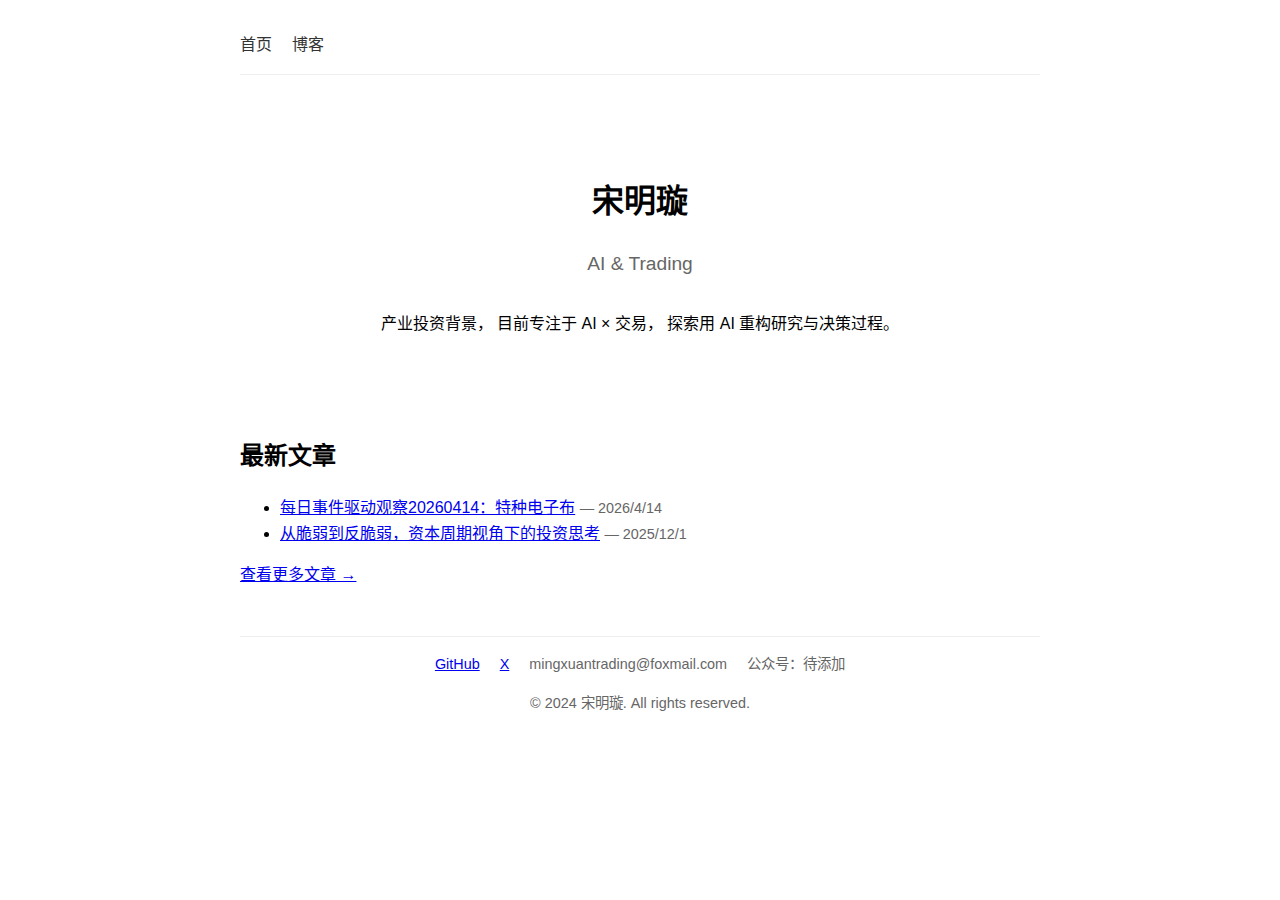
<file: public/index.html>
<!DOCTYPE html><html lang="zh-CN" data-astro-cid-5hce7sga> <head><meta charset="UTF-8"><meta name="viewport" content="width=device-width, initial-scale=1.0"><meta name="description" content="AI &#38; Trading"><title>宋明璇</title><style>body{font-family:-apple-system,BlinkMacSystemFont,Segoe UI,Roboto,sans-serif;max-width:800px;margin:0 auto;padding:2rem;line-height:1.6}header[data-astro-cid-5hce7sga]{border-bottom:1px solid #eee;padding-bottom:1rem;margin-bottom:2rem}nav[data-astro-cid-5hce7sga] a[data-astro-cid-5hce7sga]{margin-right:1rem;color:#333;text-decoration:none}nav[data-astro-cid-5hce7sga] a[data-astro-cid-5hce7sga]:hover{color:#0070f3}footer[data-astro-cid-5hce7sga]{border-top:1px solid #eee;padding-top:1rem;margin-top:3rem;text-align:center;color:#666;font-size:.9rem}
</style></head> <body data-astro-cid-5hce7sga> <header data-astro-cid-5hce7sga> <nav data-astro-cid-5hce7sga> <a href="/" data-astro-cid-5hce7sga>首页</a> <a href="/blog" data-astro-cid-5hce7sga>博客</a> </nav> </header> <main data-astro-cid-5hce7sga>  <section style="text-align: center; padding: 3rem 0;"> <h1>宋明璇</h1> <p style="font-size: 1.2rem; color: #666;">AI & Trading</p> <p style="max-width: 600px; margin: 2rem auto;">
产业投资背景，
      目前专注于 AI × 交易，
      探索用 AI 重构研究与决策过程。
</p> </section> <section> <h2>最新文章</h2> <ul> <li> <a href="/blog/每日事件驱动观察20260414特种电子布">每日事件驱动观察20260414：特种电子布</a> <span style="color: #666; font-size: 0.9rem;">
— 2026/4/14 </span> </li><li> <a href="/blog/资本周期-塔勒布">从脆弱到反脆弱，资本周期视角下的投资思考</a> <span style="color: #666; font-size: 0.9rem;">
— 2025/12/1 </span> </li> </ul> <p><a href="/blog">查看更多文章 →</a></p> </section>  </main> <footer data-astro-cid-5hce7sga> <div style="margin-bottom: 1rem;" data-astro-cid-5hce7sga> <a href="https://github.com/MXmingxuan" target="_blank" style="margin-right: 1rem;" data-astro-cid-5hce7sga>GitHub</a> <a href="https://x.com/mingxuan808" target="_blank" style="margin-right: 1rem;" data-astro-cid-5hce7sga>X</a> <span style="margin-right: 1rem; color: #666;" data-astro-cid-5hce7sga>mingxuantrading@foxmail.com</span> <span style="color: #666;" data-astro-cid-5hce7sga>公众号：待添加</span> </div> <p data-astro-cid-5hce7sga>&copy; 2024 宋明璇. All rights reserved.</p> </footer></body></html>
</file>
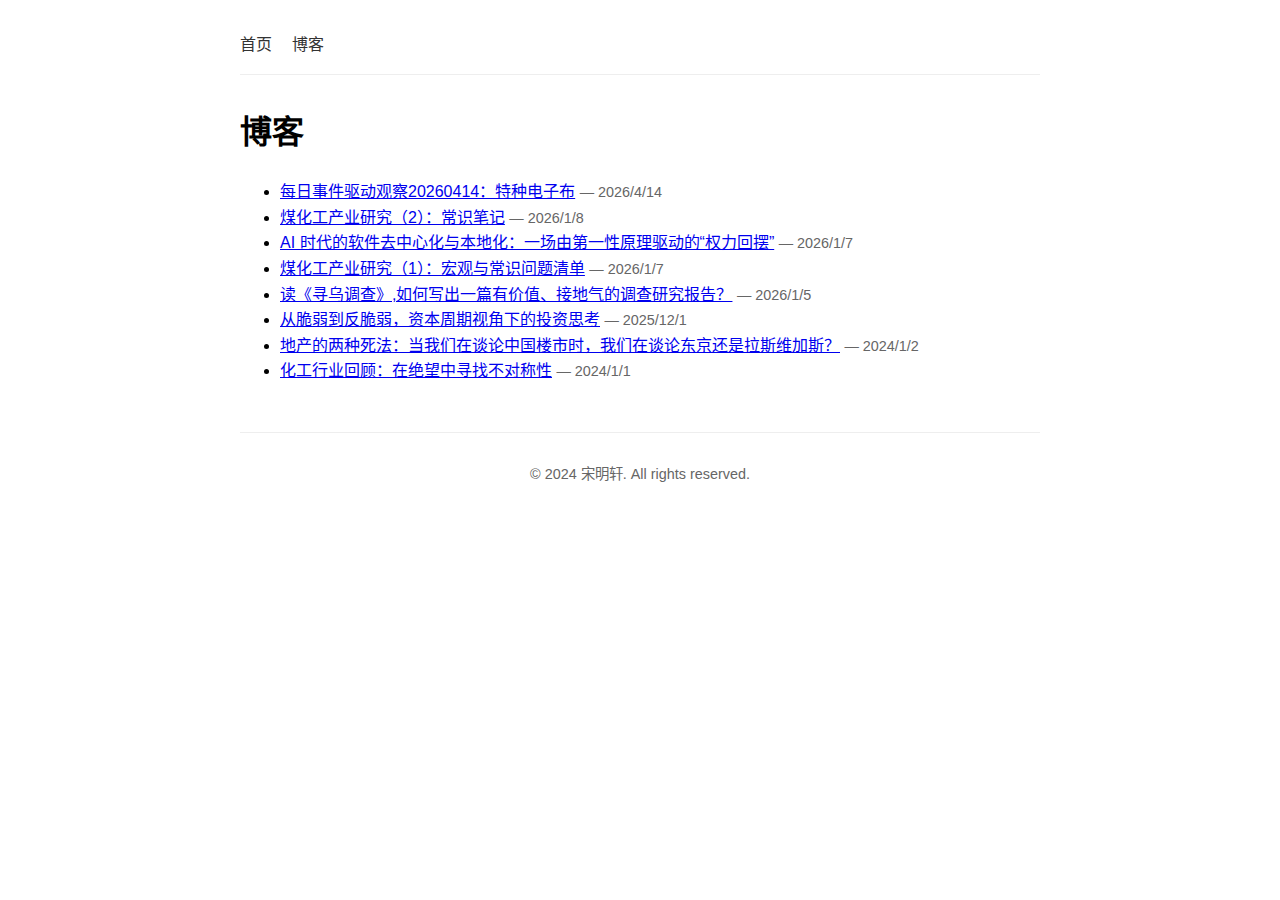
<file: public/blog/index.html>
<!DOCTYPE html><html lang="zh-CN" data-astro-cid-5hce7sga> <head><meta charset="UTF-8"><meta name="viewport" content="width=device-width, initial-scale=1.0"><meta name="description" content="投资分析、AI 与分析思维"><title>博客 - 宋明轩</title><style>body{font-family:-apple-system,BlinkMacSystemFont,Segoe UI,Roboto,sans-serif;max-width:800px;margin:0 auto;padding:2rem;line-height:1.6}header[data-astro-cid-5hce7sga]{border-bottom:1px solid #eee;padding-bottom:1rem;margin-bottom:2rem}nav[data-astro-cid-5hce7sga] a[data-astro-cid-5hce7sga]{margin-right:1rem;color:#333;text-decoration:none}nav[data-astro-cid-5hce7sga] a[data-astro-cid-5hce7sga]:hover{color:#0070f3}footer[data-astro-cid-5hce7sga]{border-top:1px solid #eee;padding-top:1rem;margin-top:3rem;text-align:center;color:#666;font-size:.9rem}
</style></head> <body data-astro-cid-5hce7sga> <header data-astro-cid-5hce7sga> <nav data-astro-cid-5hce7sga> <a href="/" data-astro-cid-5hce7sga>首页</a> <a href="/blog" data-astro-cid-5hce7sga>博客</a> </nav> </header> <main data-astro-cid-5hce7sga>  <h1>博客</h1> <ul> <li> <a href="/blog/undefined">每日事件驱动观察20260414：特种电子布</a> <span style="color: #666; font-size: 0.9rem;">
— 2026/4/14 </span> </li><li> <a href="/blog/undefined">煤化工产业研究（2）：常识笔记</a> <span style="color: #666; font-size: 0.9rem;">
— 2026/1/8 </span> </li><li> <a href="/blog/undefined">AI 时代的软件去中心化与本地化：一场由第一性原理驱动的“权力回摆”</a> <span style="color: #666; font-size: 0.9rem;">
— 2026/1/7 </span> </li><li> <a href="/blog/undefined">煤化工产业研究（1）：宏观与常识问题清单</a> <span style="color: #666; font-size: 0.9rem;">
— 2026/1/7 </span> </li><li> <a href="/blog/undefined">读《寻乌调查》,如何写出一篇有价值、接地气的调查研究报告？</a> <span style="color: #666; font-size: 0.9rem;">
— 2026/1/5 </span> </li><li> <a href="/blog/undefined">从脆弱到反脆弱，资本周期视角下的投资思考</a> <span style="color: #666; font-size: 0.9rem;">
— 2025/12/1 </span> </li><li> <a href="/blog/undefined">地产的两种死法：当我们在谈论中国楼市时，我们在谈论东京还是拉斯维加斯？</a> <span style="color: #666; font-size: 0.9rem;">
— 2024/1/2 </span> </li><li> <a href="/blog/undefined">化工行业回顾：在绝望中寻找不对称性</a> <span style="color: #666; font-size: 0.9rem;">
— 2024/1/1 </span> </li> </ul>  </main> <footer data-astro-cid-5hce7sga> <p data-astro-cid-5hce7sga>&copy; 2024 宋明轩. All rights reserved.</p> </footer></body></html>
</file>
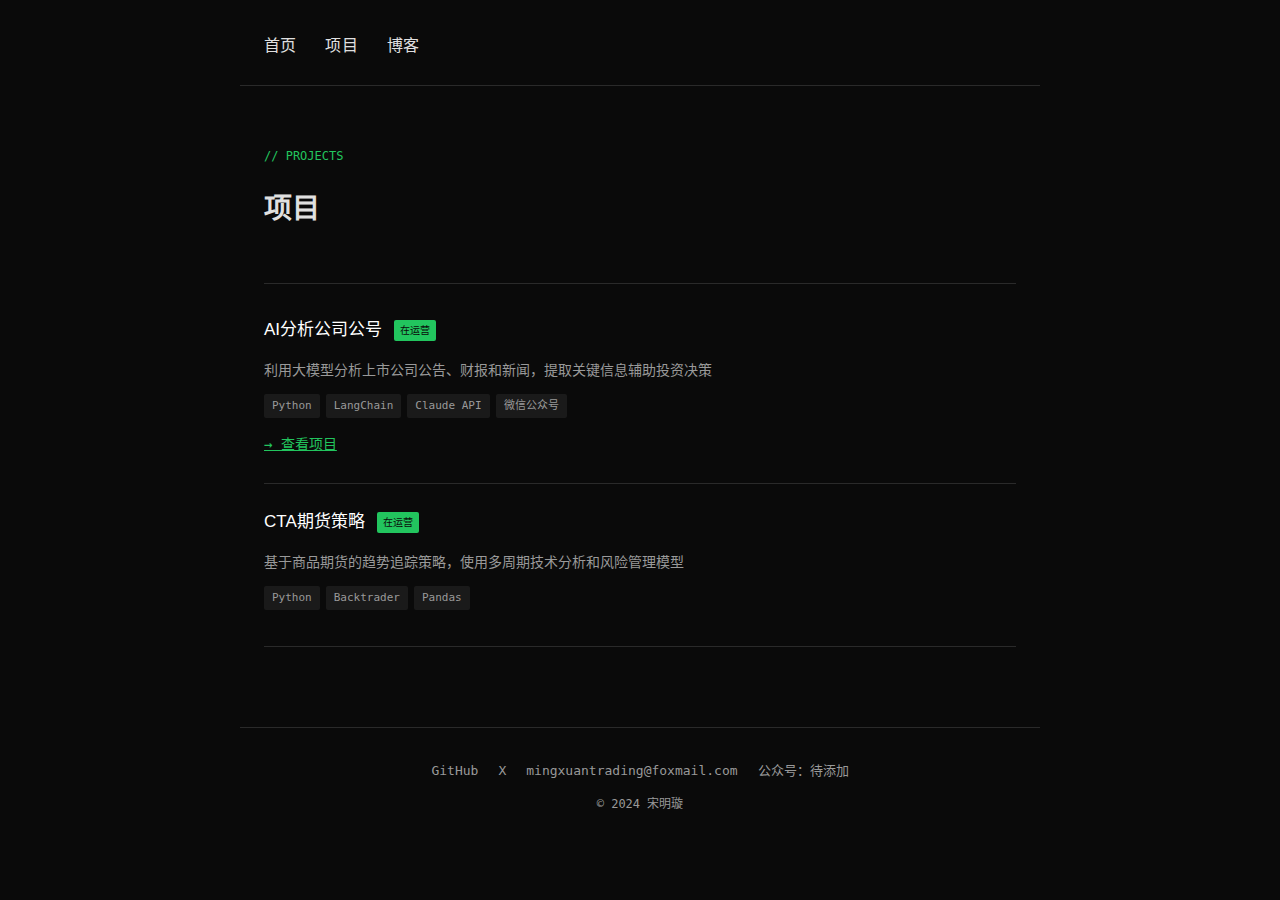
<file: public/projects/index.html>
<!DOCTYPE html><html lang="zh-CN" data-astro-cid-5hce7sga> <head><meta charset="UTF-8"><meta name="viewport" content="width=device-width, initial-scale=1.0"><meta name="description" content="投资分析工具与 AI 应用项目"><title>项目 - 宋明璇</title><style>:root{--color-bg: #0a0a0a;--color-surface: #1a1a1a;--color-border: #2a2a2a;--color-primary: #ffffff;--color-text: #e0e0e0;--color-text-dim: #999999;--color-accent: #22c55e;--color-accent-dim: #16a34a;--font-mono: "SF Mono", "Fira Code", "Consolas", monospace;--font-sans: "PingFang SC", "Microsoft YaHei", -apple-system, BlinkMacSystemFont, sans-serif}[data-astro-cid-5hce7sga]{margin:0;padding:0;box-sizing:border-box}body{font-family:var(--font-sans);font-size:17px;line-height:1.7;color:var(--color-text);background:var(--color-bg);min-height:100vh}main[data-astro-cid-5hce7sga]{max-width:800px;margin:0 auto;padding:0 24px}header[data-astro-cid-5hce7sga]{max-width:800px;margin:0 auto;padding:32px 24px 24px;border-bottom:1px solid var(--color-border)}nav[data-astro-cid-5hce7sga] a[data-astro-cid-5hce7sga]{margin-right:24px;color:var(--color-text);text-decoration:none;font-size:16px;font-family:var(--font-mono);letter-spacing:.02em;transition:color .15s}nav[data-astro-cid-5hce7sga] a[data-astro-cid-5hce7sga]:hover{color:var(--color-accent)}nav[data-astro-cid-5hce7sga] a[data-astro-cid-5hce7sga]:last-child{margin-right:0}footer[data-astro-cid-5hce7sga]{max-width:800px;margin:80px auto 0;padding:32px 24px;border-top:1px solid var(--color-border);text-align:center}.footer-links[data-astro-cid-5hce7sga]{display:flex;justify-content:center;align-items:center;gap:20px;margin-bottom:12px;flex-wrap:wrap}.footer-links[data-astro-cid-5hce7sga] a[data-astro-cid-5hce7sga]{color:var(--color-text-dim);text-decoration:none;font-size:13px;font-family:var(--font-mono);transition:color .15s}.footer-links[data-astro-cid-5hce7sga] a[data-astro-cid-5hce7sga]:hover{color:var(--color-accent)}.email[data-astro-cid-5hce7sga],.wechat[data-astro-cid-5hce7sga]{color:var(--color-text-dim);font-size:13px;font-family:var(--font-mono)}.copyright[data-astro-cid-5hce7sga]{color:var(--color-text-dim);font-size:12px;font-family:var(--font-mono)}h1[data-astro-cid-5hce7sga]{font-size:2.25rem;font-weight:600;color:var(--color-primary);line-height:1.2;letter-spacing:-.01em}h2[data-astro-cid-5hce7sga]{font-size:1rem;font-weight:500;color:var(--color-text);margin-bottom:1rem;font-family:var(--font-mono);text-transform:uppercase;letter-spacing:.05em}a[data-astro-cid-5hce7sga]{color:var(--color-accent);text-decoration:none;transition:color .15s}a[data-astro-cid-5hce7sga]:hover{color:var(--color-accent-dim)}@media(max-width:768px){main[data-astro-cid-5hce7sga]{padding:0 16px}header[data-astro-cid-5hce7sga]{padding:24px 16px 20px}h1[data-astro-cid-5hce7sga]{font-size:1.75rem}}
.page-header[data-astro-cid-2hwget37]{padding:48px 0 32px;border-bottom:1px solid var(--color-border);margin-bottom:32px}.label[data-astro-cid-2hwget37]{font-family:var(--font-mono);font-size:.75rem;color:var(--color-accent);margin-bottom:12px}.page-header[data-astro-cid-2hwget37] h1[data-astro-cid-2hwget37]{font-size:1.75rem}.project-list[data-astro-cid-2hwget37]{display:grid;gap:0}.project-item[data-astro-cid-2hwget37]{padding:24px 0;border-bottom:1px solid var(--color-border)}.project-item[data-astro-cid-2hwget37]:first-child{padding-top:0}.project-item[data-astro-cid-2hwget37] header[data-astro-cid-2hwget37]{display:flex;align-items:center;gap:12px;margin-bottom:10px}.project-title[data-astro-cid-2hwget37]{font-size:1.0625rem;font-weight:500;color:var(--color-primary)}.status[data-astro-cid-2hwget37]{font-family:var(--font-mono);font-size:.625rem;color:var(--color-bg);background:var(--color-accent);padding:2px 6px;border-radius:2px}.project-desc[data-astro-cid-2hwget37]{font-size:.875rem;color:var(--color-text-dim);line-height:1.6;margin-bottom:12px}.project-tech[data-astro-cid-2hwget37]{display:flex;gap:6px;flex-wrap:wrap;margin-bottom:12px}.tech-tag[data-astro-cid-2hwget37]{font-family:var(--font-mono);font-size:.6875rem;color:var(--color-text-dim);background:var(--color-surface);padding:3px 8px;border-radius:2px}.project-link[data-astro-cid-2hwget37]{font-family:var(--font-mono);font-size:.875rem;color:var(--color-accent)}.project-link[data-astro-cid-2hwget37]:hover{color:var(--color-accent-dim)}
</style></head> <body data-astro-cid-5hce7sga> <header data-astro-cid-5hce7sga> <nav data-astro-cid-5hce7sga> <a href="/" data-astro-cid-5hce7sga>首页</a> <a href="/projects" data-astro-cid-5hce7sga>项目</a> <a href="/blog" data-astro-cid-5hce7sga>博客</a> </nav> </header> <main data-astro-cid-5hce7sga>  <section class="page-header" data-astro-cid-2hwget37> <p class="label" data-astro-cid-2hwget37>// PROJECTS</p> <h1 data-astro-cid-2hwget37>项目</h1> </section> <div class="project-list" data-astro-cid-2hwget37> <article class="project-item" data-astro-cid-2hwget37> <header data-astro-cid-2hwget37> <span class="project-title" data-astro-cid-2hwget37>AI分析公司公号</span> <span class="status" data-astro-cid-2hwget37>在运营</span> </header> <p class="project-desc" data-astro-cid-2hwget37>利用大模型分析上市公司公告、财报和新闻，提取关键信息辅助投资决策</p> <div class="project-tech" data-astro-cid-2hwget37> <span class="tech-tag" data-astro-cid-2hwget37>Python</span><span class="tech-tag" data-astro-cid-2hwget37>LangChain</span><span class="tech-tag" data-astro-cid-2hwget37>Claude API</span><span class="tech-tag" data-astro-cid-2hwget37>微信公众号</span> </div> <a href="https://mp.weixin.qq.com/" target="_blank" class="project-link" data-astro-cid-2hwget37>
→ 查看项目
</a> </article><article class="project-item" data-astro-cid-2hwget37> <header data-astro-cid-2hwget37> <span class="project-title" data-astro-cid-2hwget37>CTA期货策略</span> <span class="status" data-astro-cid-2hwget37>在运营</span> </header> <p class="project-desc" data-astro-cid-2hwget37>基于商品期货的趋势追踪策略，使用多周期技术分析和风险管理模型</p> <div class="project-tech" data-astro-cid-2hwget37> <span class="tech-tag" data-astro-cid-2hwget37>Python</span><span class="tech-tag" data-astro-cid-2hwget37>Backtrader</span><span class="tech-tag" data-astro-cid-2hwget37>Pandas</span> </div>  </article> </div>  </main> <footer data-astro-cid-5hce7sga> <div class="footer-links" data-astro-cid-5hce7sga> <a href="https://github.com/MXmingxuan" target="_blank" data-astro-cid-5hce7sga>GitHub</a> <a href="https://x.com/mingxuan808" target="_blank" data-astro-cid-5hce7sga>X</a> <span class="email" data-astro-cid-5hce7sga>mingxuantrading@foxmail.com</span> <span class="wechat" data-astro-cid-5hce7sga>公众号：待添加</span> </div> <p class="copyright" data-astro-cid-5hce7sga>&copy; 2024 宋明璇</p> </footer></body></html>
</file>
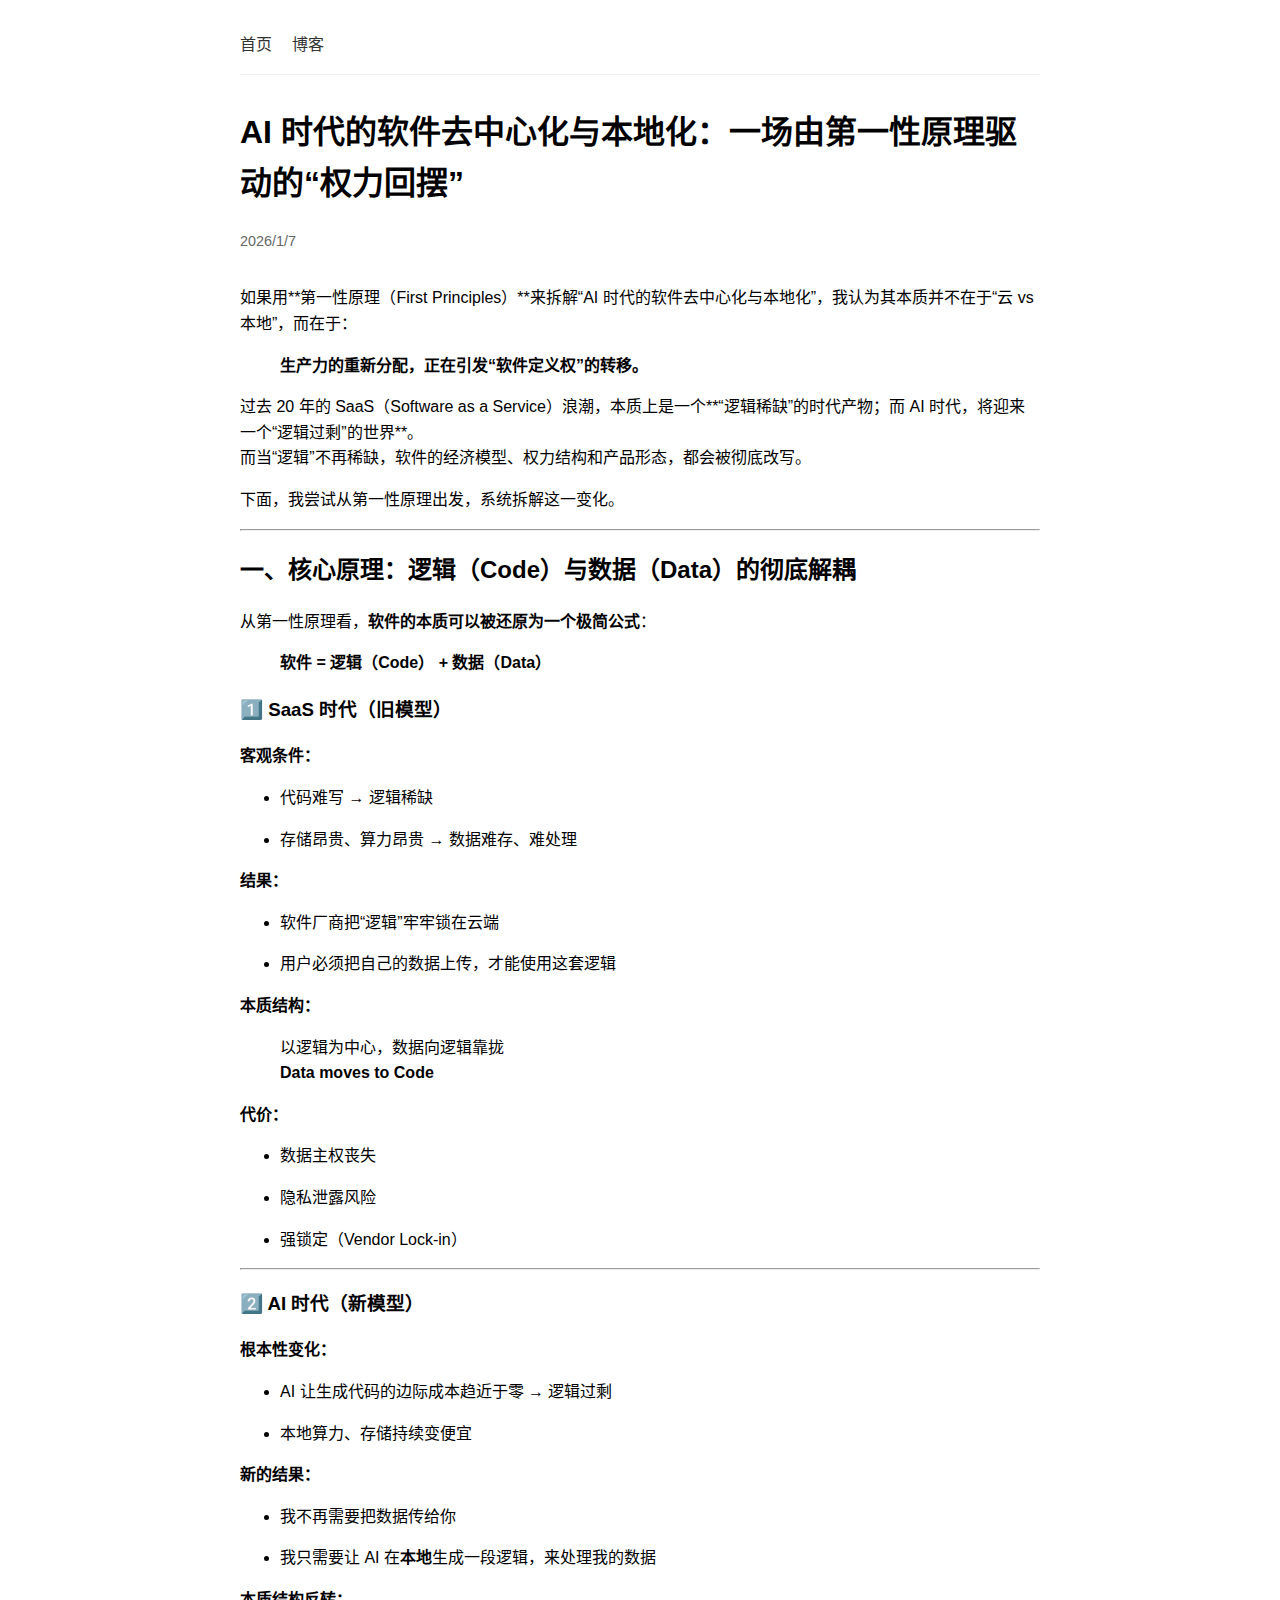
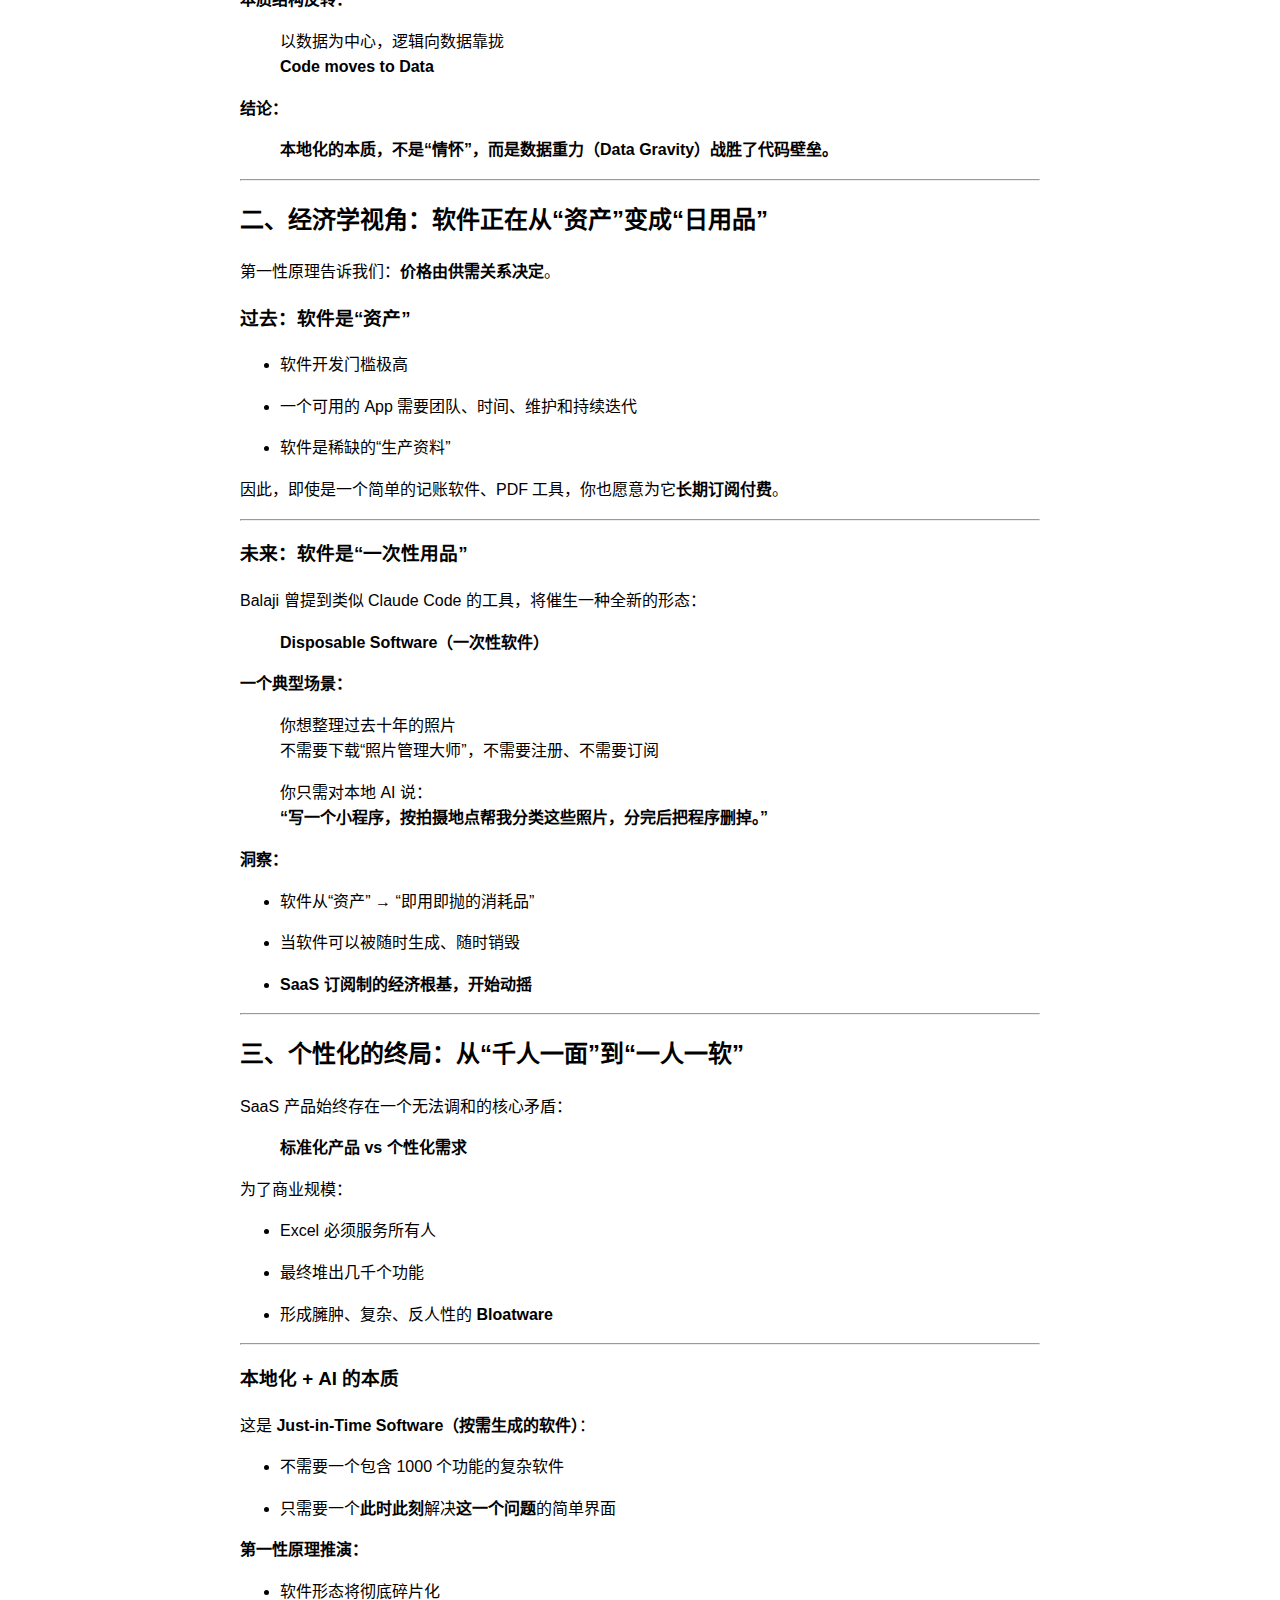
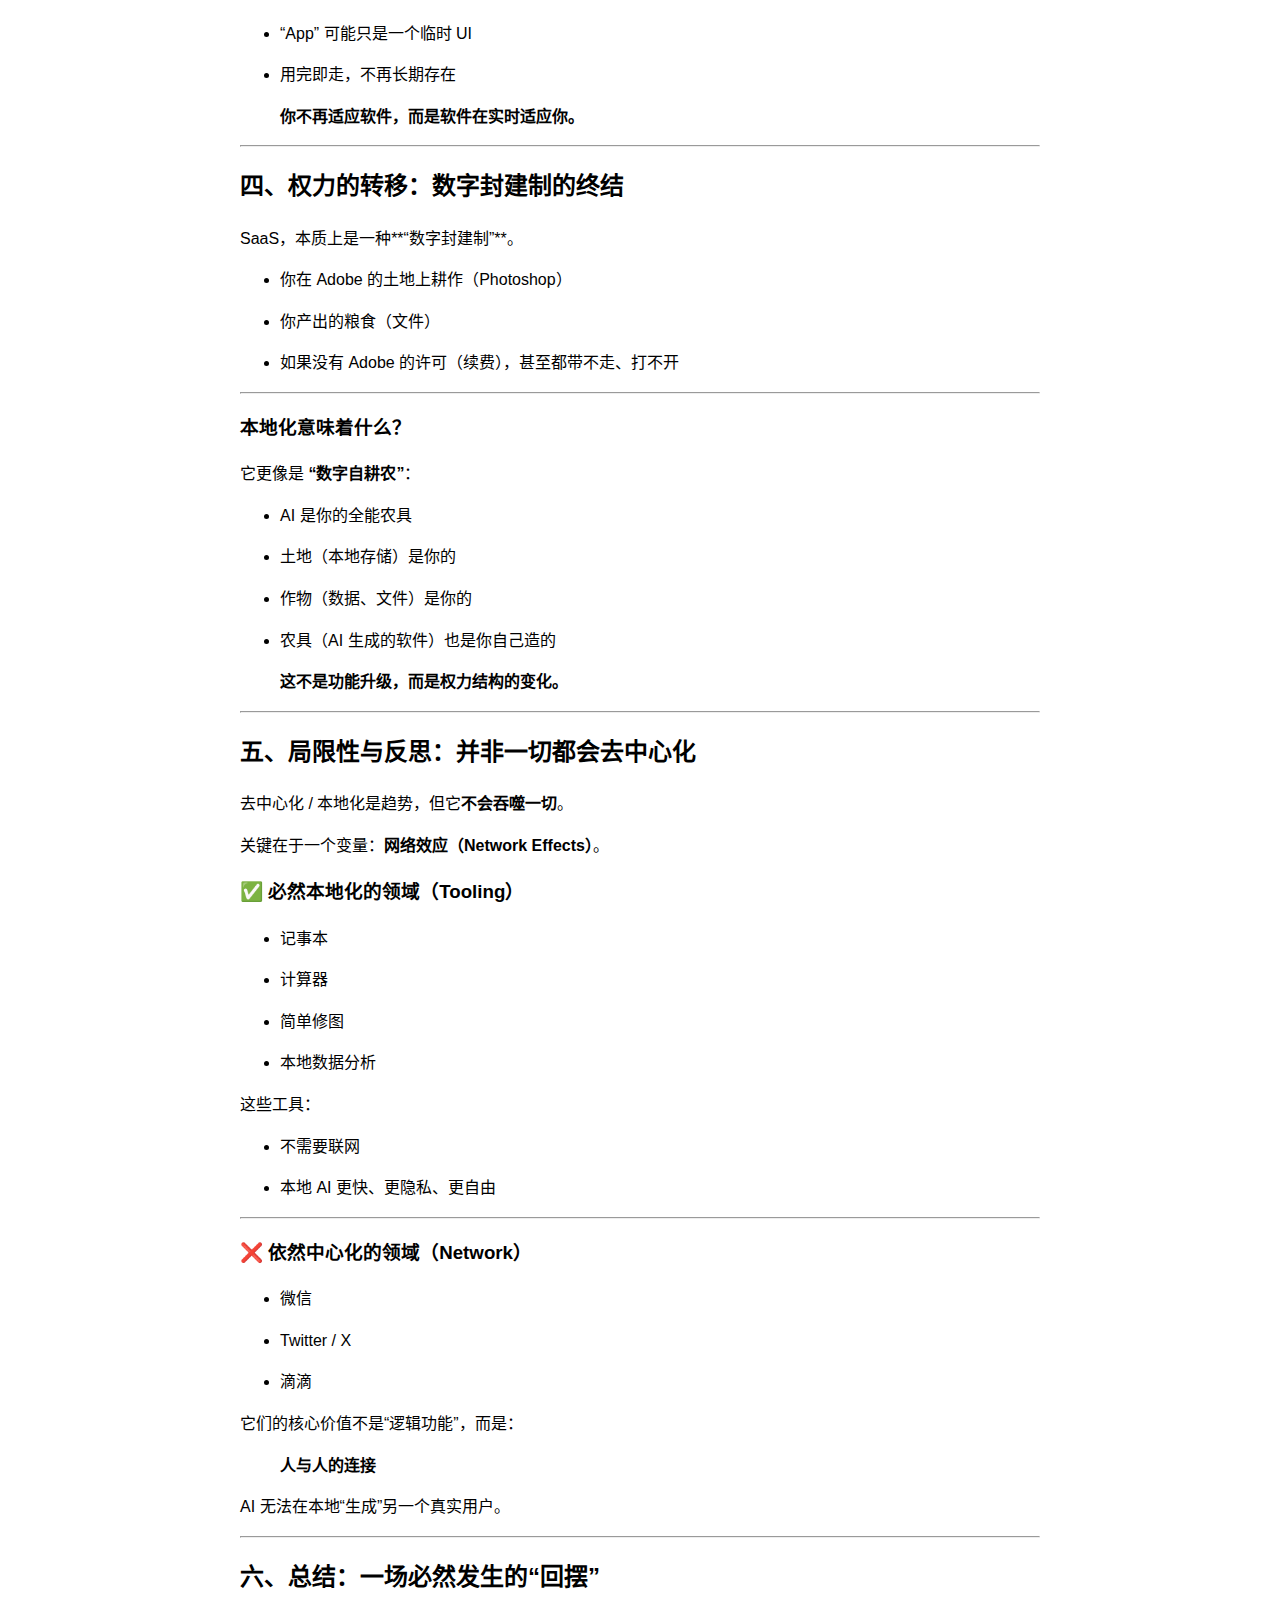
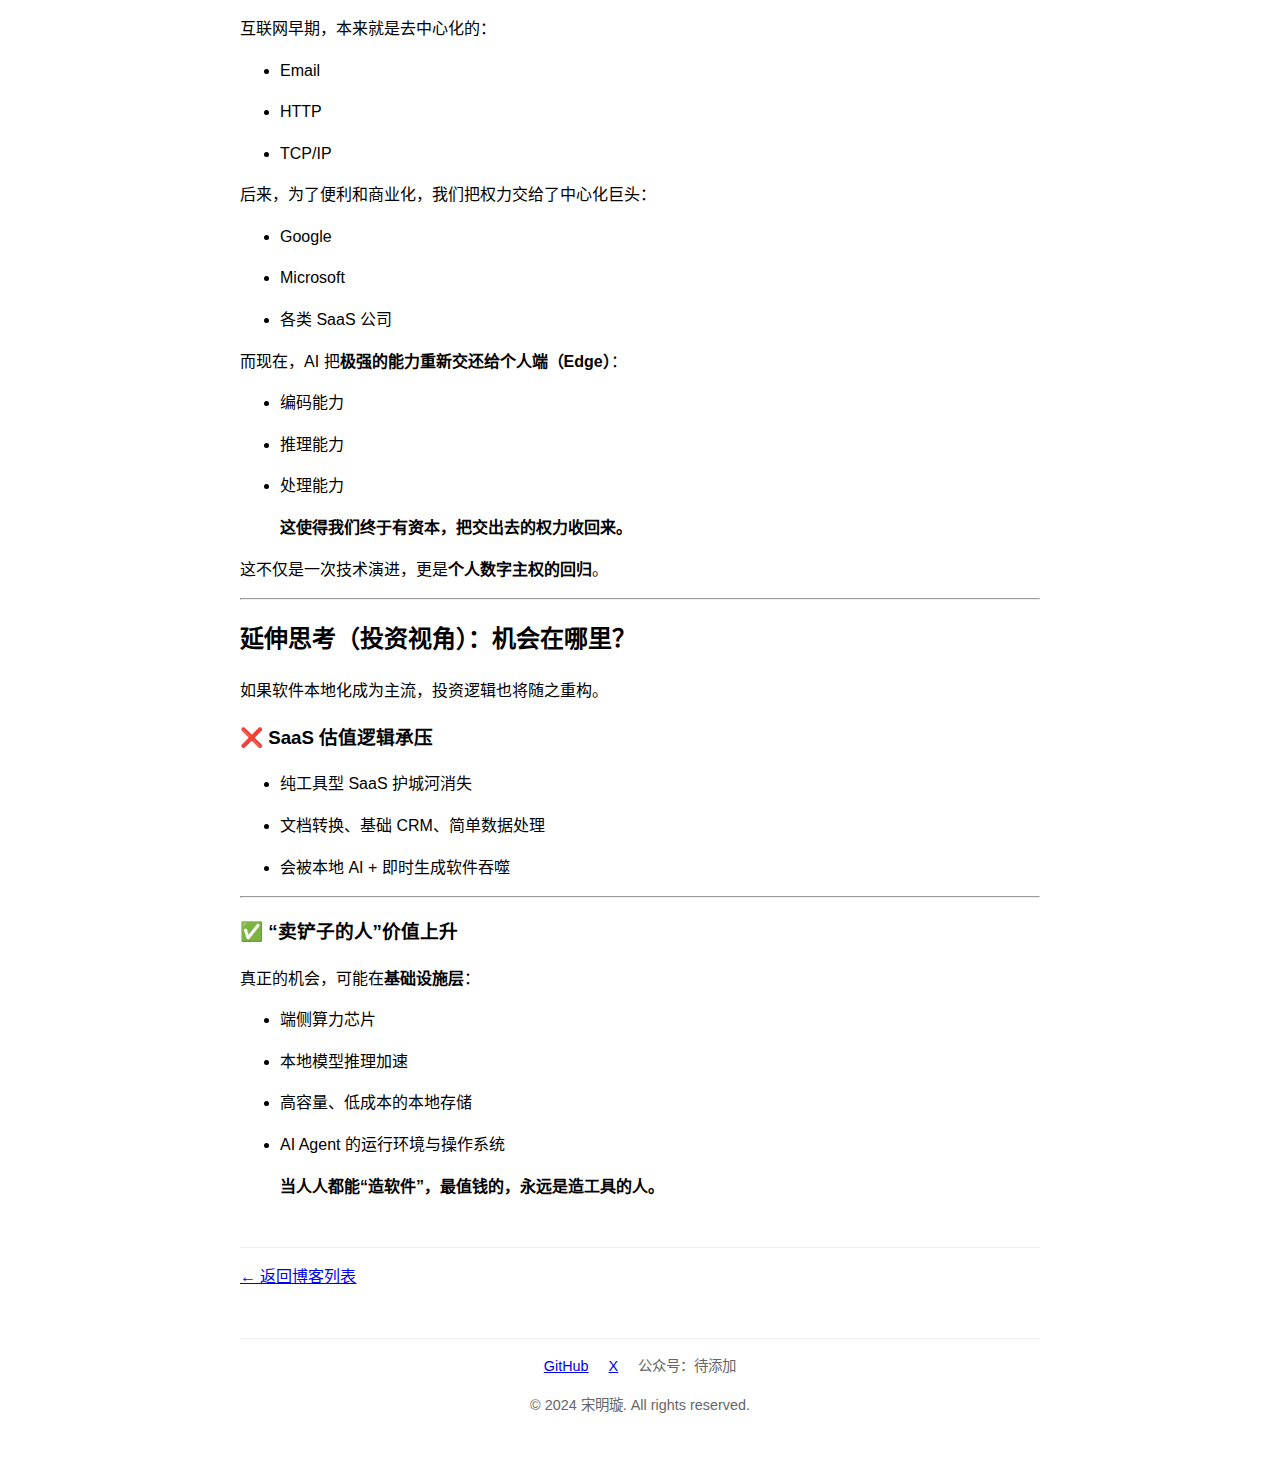
<file: public/blog/ai-时代的软件去中心化与本地化一场由第一性原理驱动的权力回摆/index.html>
<!DOCTYPE html><html lang="zh-CN" data-astro-cid-5hce7sga> <head><meta charset="UTF-8"><meta name="viewport" content="width=device-width, initial-scale=1.0"><meta name="description" content="宋明璇的博客"><title>AI 时代的软件去中心化与本地化：一场由第一性原理驱动的“权力回摆”</title><style>body{font-family:-apple-system,BlinkMacSystemFont,Segoe UI,Roboto,sans-serif;max-width:800px;margin:0 auto;padding:2rem;line-height:1.6}header[data-astro-cid-5hce7sga]{border-bottom:1px solid #eee;padding-bottom:1rem;margin-bottom:2rem}nav[data-astro-cid-5hce7sga] a[data-astro-cid-5hce7sga]{margin-right:1rem;color:#333;text-decoration:none}nav[data-astro-cid-5hce7sga] a[data-astro-cid-5hce7sga]:hover{color:#0070f3}footer[data-astro-cid-5hce7sga]{border-top:1px solid #eee;padding-top:1rem;margin-top:3rem;text-align:center;color:#666;font-size:.9rem}
</style></head> <body data-astro-cid-5hce7sga> <header data-astro-cid-5hce7sga> <nav data-astro-cid-5hce7sga> <a href="/" data-astro-cid-5hce7sga>首页</a> <a href="/blog" data-astro-cid-5hce7sga>博客</a> </nav> </header> <main data-astro-cid-5hce7sga>  <article> <header> <h1>AI 时代的软件去中心化与本地化：一场由第一性原理驱动的“权力回摆”</h1> <div style="color: #666; font-size: 0.9rem; margin-bottom: 2rem;"> 2026/1/7  </div> </header> <p>如果用**第一性原理（First Principles）**来拆解“AI 时代的软件去中心化与本地化”，我认为其本质并不在于“云 vs 本地”，而在于：</p>
<blockquote>
<p><strong>生产力的重新分配，正在引发“软件定义权”的转移。</strong></p>
</blockquote>
<p>过去 20 年的 SaaS（Software as a Service）浪潮，本质上是一个**“逻辑稀缺”的时代产物；而 AI 时代，将迎来一个“逻辑过剩”的世界**。<br>
而当“逻辑”不再稀缺，软件的经济模型、权力结构和产品形态，都会被彻底改写。</p>
<p>下面，我尝试从第一性原理出发，系统拆解这一变化。</p>
<hr>
<h2 id="一核心原理逻辑code与数据data的彻底解耦">一、核心原理：逻辑（Code）与数据（Data）的彻底解耦</h2>
<p>从第一性原理看，<strong>软件的本质可以被还原为一个极简公式</strong>：</p>
<blockquote>
<p><strong>软件 = 逻辑（Code） + 数据（Data）</strong></p>
</blockquote>
<h3 id="1️⃣-saas-时代旧模型">1️⃣ SaaS 时代（旧模型）</h3>
<p><strong>客观条件：</strong></p>
<ul>
<li>
<p>代码难写 → 逻辑稀缺</p>
</li>
<li>
<p>存储昂贵、算力昂贵 → 数据难存、难处理</p>
</li>
</ul>
<p><strong>结果：</strong></p>
<ul>
<li>
<p>软件厂商把“逻辑”牢牢锁在云端</p>
</li>
<li>
<p>用户必须把自己的数据上传，才能使用这套逻辑</p>
</li>
</ul>
<p><strong>本质结构：</strong></p>
<blockquote>
<p>以逻辑为中心，数据向逻辑靠拢<br>
<strong>Data moves to Code</strong></p>
</blockquote>
<p><strong>代价：</strong></p>
<ul>
<li>
<p>数据主权丧失</p>
</li>
<li>
<p>隐私泄露风险</p>
</li>
<li>
<p>强锁定（Vendor Lock-in）</p>
</li>
</ul>
<hr>
<h3 id="2️⃣-ai-时代新模型">2️⃣ AI 时代（新模型）</h3>
<p><strong>根本性变化：</strong></p>
<ul>
<li>
<p>AI 让生成代码的边际成本趋近于零 → 逻辑过剩</p>
</li>
<li>
<p>本地算力、存储持续变便宜</p>
</li>
</ul>
<p><strong>新的结果：</strong></p>
<ul>
<li>
<p>我不再需要把数据传给你</p>
</li>
<li>
<p>我只需要让 AI 在<strong>本地</strong>生成一段逻辑，来处理我的数据</p>
</li>
</ul>
<p><strong>本质结构反转：</strong></p>
<blockquote>
<p>以数据为中心，逻辑向数据靠拢<br>
<strong>Code moves to Data</strong></p>
</blockquote>
<p><strong>结论：</strong></p>
<blockquote>
<p><strong>本地化的本质，不是“情怀”，而是数据重力（Data Gravity）战胜了代码壁垒。</strong></p>
</blockquote>
<hr>
<h2 id="二经济学视角软件正在从资产变成日用品">二、经济学视角：软件正在从“资产”变成“日用品”</h2>
<p>第一性原理告诉我们：<strong>价格由供需关系决定</strong>。</p>
<h3 id="过去软件是资产">过去：软件是“资产”</h3>
<ul>
<li>
<p>软件开发门槛极高</p>
</li>
<li>
<p>一个可用的 App 需要团队、时间、维护和持续迭代</p>
</li>
<li>
<p>软件是稀缺的“生产资料”</p>
</li>
</ul>
<p>因此，即使是一个简单的记账软件、PDF 工具，你也愿意为它<strong>长期订阅付费</strong>。</p>
<hr>
<h3 id="未来软件是一次性用品">未来：软件是“一次性用品”</h3>
<p>Balaji 曾提到类似 Claude Code 的工具，将催生一种全新的形态：</p>
<blockquote>
<p><strong>Disposable Software（一次性软件）</strong></p>
</blockquote>
<p><strong>一个典型场景：</strong></p>
<blockquote>
<p>你想整理过去十年的照片<br>
不需要下载“照片管理大师”，不需要注册、不需要订阅</p>
<p>你只需对本地 AI 说：<br>
<strong>“写一个小程序，按拍摄地点帮我分类这些照片，分完后把程序删掉。”</strong></p>
</blockquote>
<p><strong>洞察：</strong></p>
<ul>
<li>
<p>软件从“资产” → “即用即抛的消耗品”</p>
</li>
<li>
<p>当软件可以被随时生成、随时销毁</p>
</li>
<li>
<p><strong>SaaS 订阅制的经济根基，开始动摇</strong></p>
</li>
</ul>
<hr>
<h2 id="三个性化的终局从千人一面到一人一软">三、个性化的终局：从“千人一面”到“一人一软”</h2>
<p>SaaS 产品始终存在一个无法调和的核心矛盾：</p>
<blockquote>
<p><strong>标准化产品 vs 个性化需求</strong></p>
</blockquote>
<p>为了商业规模：</p>
<ul>
<li>
<p>Excel 必须服务所有人</p>
</li>
<li>
<p>最终堆出几千个功能</p>
</li>
<li>
<p>形成臃肿、复杂、反人性的 <strong>Bloatware</strong></p>
</li>
</ul>
<hr>
<h3 id="本地化--ai-的本质">本地化 + AI 的本质</h3>
<p>这是 <strong>Just-in-Time Software（按需生成的软件）</strong>：</p>
<ul>
<li>
<p>不需要一个包含 1000 个功能的复杂软件</p>
</li>
<li>
<p>只需要一个<strong>此时此刻</strong>解决<strong>这一个问题</strong>的简单界面</p>
</li>
</ul>
<p><strong>第一性原理推演：</strong></p>
<ul>
<li>
<p>软件形态将彻底碎片化</p>
</li>
<li>
<p>“App” 可能只是一个临时 UI</p>
</li>
<li>
<p>用完即走，不再长期存在</p>
</li>
</ul>
<blockquote>
<p><strong>你不再适应软件，而是软件在实时适应你。</strong></p>
</blockquote>
<hr>
<h2 id="四权力的转移数字封建制的终结">四、权力的转移：数字封建制的终结</h2>
<p>SaaS，本质上是一种**“数字封建制”**。</p>
<ul>
<li>
<p>你在 Adobe 的土地上耕作（Photoshop）</p>
</li>
<li>
<p>你产出的粮食（文件）</p>
</li>
<li>
<p>如果没有 Adobe 的许可（续费），甚至都带不走、打不开</p>
</li>
</ul>
<hr>
<h3 id="本地化意味着什么">本地化意味着什么？</h3>
<p>它更像是 <strong>“数字自耕农”</strong>：</p>
<ul>
<li>
<p>AI 是你的全能农具</p>
</li>
<li>
<p>土地（本地存储）是你的</p>
</li>
<li>
<p>作物（数据、文件）是你的</p>
</li>
<li>
<p>农具（AI 生成的软件）也是你自己造的</p>
</li>
</ul>
<blockquote>
<p><strong>这不是功能升级，而是权力结构的变化。</strong></p>
</blockquote>
<hr>
<h2 id="五局限性与反思并非一切都会去中心化">五、局限性与反思：并非一切都会去中心化</h2>
<p>去中心化 / 本地化是趋势，但它<strong>不会吞噬一切</strong>。</p>
<p>关键在于一个变量：<strong>网络效应（Network Effects）</strong>。</p>
<h3 id="-必然本地化的领域tooling">✅ 必然本地化的领域（Tooling）</h3>
<ul>
<li>
<p>记事本</p>
</li>
<li>
<p>计算器</p>
</li>
<li>
<p>简单修图</p>
</li>
<li>
<p>本地数据分析</p>
</li>
</ul>
<p>这些工具：</p>
<ul>
<li>
<p>不需要联网</p>
</li>
<li>
<p>本地 AI 更快、更隐私、更自由</p>
</li>
</ul>
<hr>
<h3 id="-依然中心化的领域network">❌ 依然中心化的领域（Network）</h3>
<ul>
<li>
<p>微信</p>
</li>
<li>
<p>Twitter / X</p>
</li>
<li>
<p>滴滴</p>
</li>
</ul>
<p>它们的核心价值不是“逻辑功能”，而是：</p>
<blockquote>
<p><strong>人与人的连接</strong></p>
</blockquote>
<p>AI 无法在本地“生成”另一个真实用户。</p>
<hr>
<h2 id="六总结一场必然发生的回摆">六、总结：一场必然发生的“回摆”</h2>
<p>互联网早期，本来就是去中心化的：</p>
<ul>
<li>
<p>Email</p>
</li>
<li>
<p>HTTP</p>
</li>
<li>
<p>TCP/IP</p>
</li>
</ul>
<p>后来，为了便利和商业化，我们把权力交给了中心化巨头：</p>
<ul>
<li>
<p>Google</p>
</li>
<li>
<p>Microsoft</p>
</li>
<li>
<p>各类 SaaS 公司</p>
</li>
</ul>
<p>而现在，AI 把<strong>极强的能力重新交还给个人端（Edge）</strong>：</p>
<ul>
<li>
<p>编码能力</p>
</li>
<li>
<p>推理能力</p>
</li>
<li>
<p>处理能力</p>
</li>
</ul>
<blockquote>
<p><strong>这使得我们终于有资本，把交出去的权力收回来。</strong></p>
</blockquote>
<p>这不仅是一次技术演进，更是<strong>个人数字主权的回归</strong>。</p>
<hr>
<h2 id="延伸思考投资视角机会在哪里">延伸思考（投资视角）：机会在哪里？</h2>
<p>如果软件本地化成为主流，投资逻辑也将随之重构。</p>
<h3 id="-saas-估值逻辑承压">❌ SaaS 估值逻辑承压</h3>
<ul>
<li>
<p>纯工具型 SaaS 护城河消失</p>
</li>
<li>
<p>文档转换、基础 CRM、简单数据处理</p>
</li>
<li>
<p>会被本地 AI + 即时生成软件吞噬</p>
</li>
</ul>
<hr>
<h3 id="-卖铲子的人价值上升">✅ “卖铲子的人”价值上升</h3>
<p>真正的机会，可能在<strong>基础设施层</strong>：</p>
<ul>
<li>
<p>端侧算力芯片</p>
</li>
<li>
<p>本地模型推理加速</p>
</li>
<li>
<p>高容量、低成本的本地存储</p>
</li>
<li>
<p>AI Agent 的运行环境与操作系统</p>
</li>
</ul>
<blockquote>
<p><strong>当人人都能“造软件”，最值钱的，永远是造工具的人。</strong></p>
</blockquote> </article> <div style="margin-top: 3rem; padding-top: 1rem; border-top: 1px solid #eee;"> <a href="/blog">← 返回博客列表</a> </div>  </main> <footer data-astro-cid-5hce7sga> <div style="margin-bottom: 1rem;" data-astro-cid-5hce7sga> <a href="https://github.com/MXmingxuan" target="_blank" style="margin-right: 1rem;" data-astro-cid-5hce7sga>GitHub</a> <a href="https://x.com/mingxuan808" target="_blank" style="margin-right: 1rem;" data-astro-cid-5hce7sga>X</a> <span style="color: #666;" data-astro-cid-5hce7sga>公众号：待添加</span> </div> <p data-astro-cid-5hce7sga>&copy; 2024 宋明璇. All rights reserved.</p> </footer></body></html>
</file>
